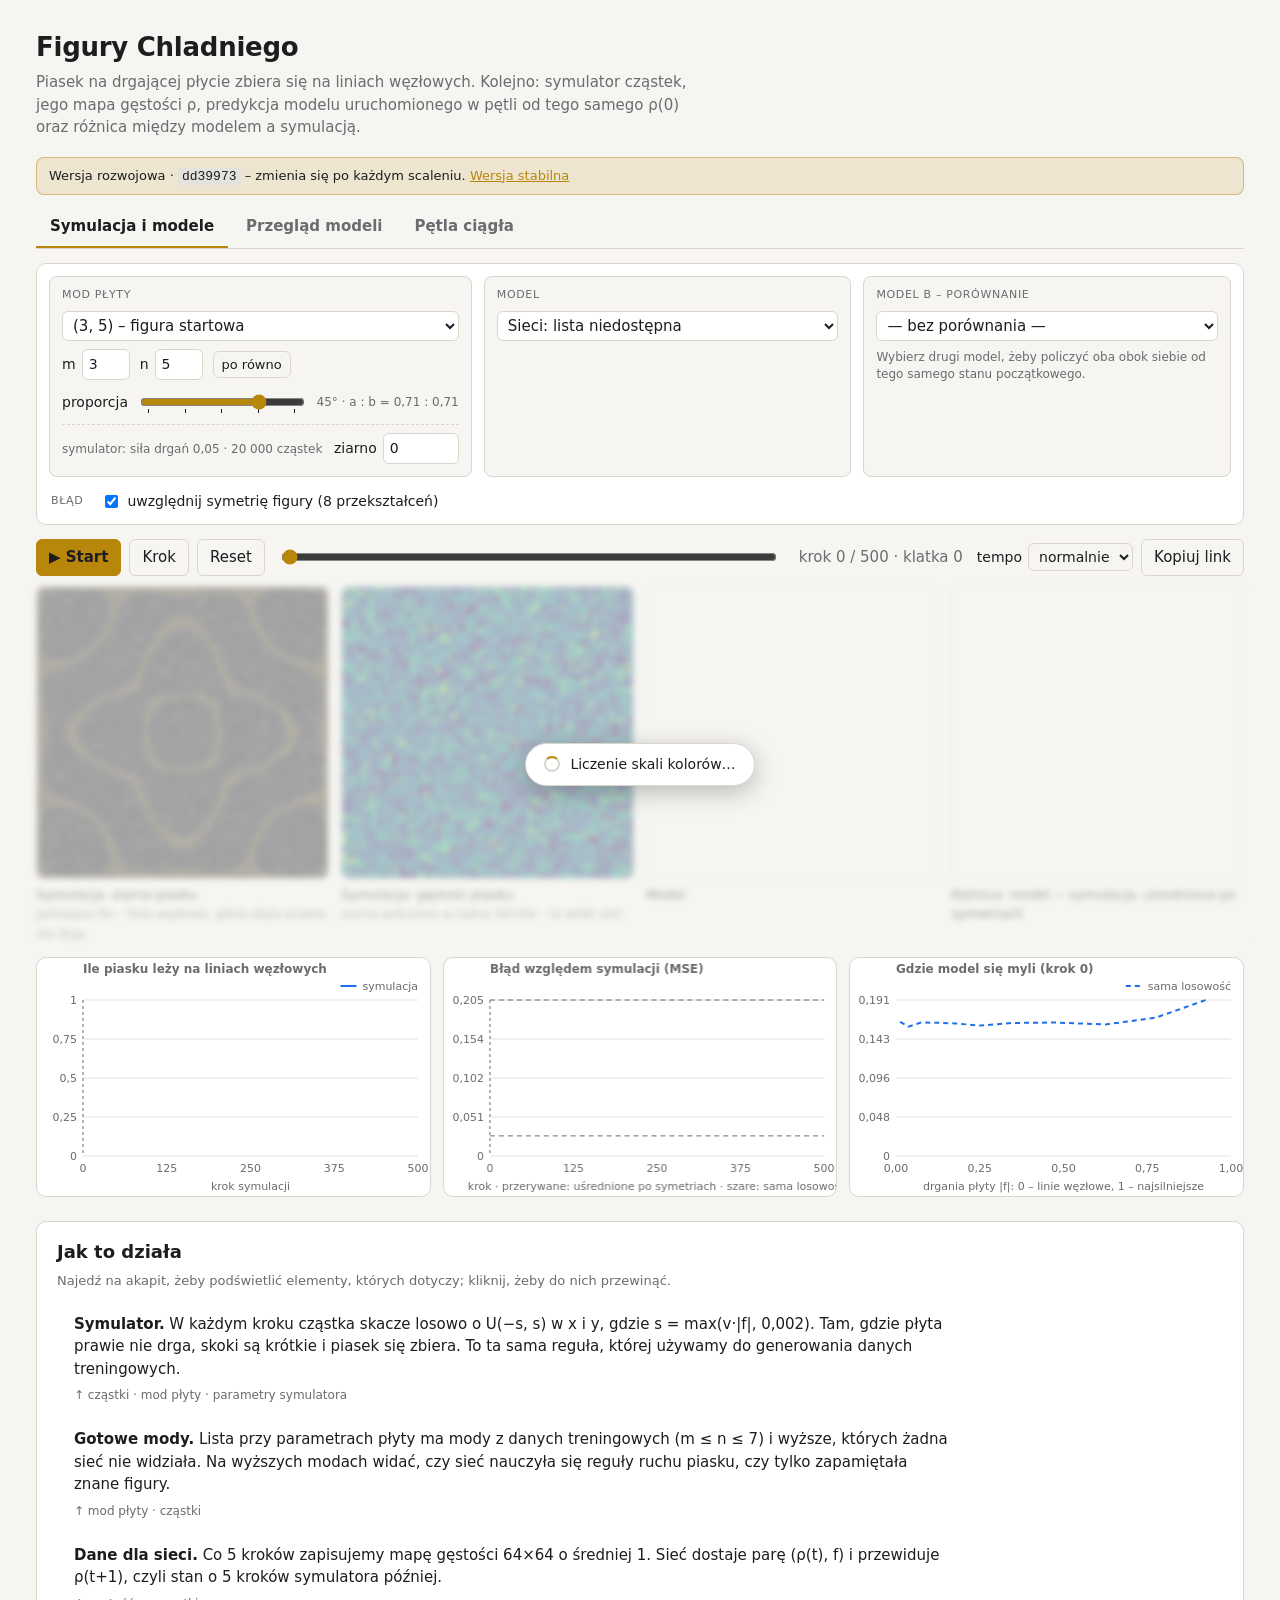
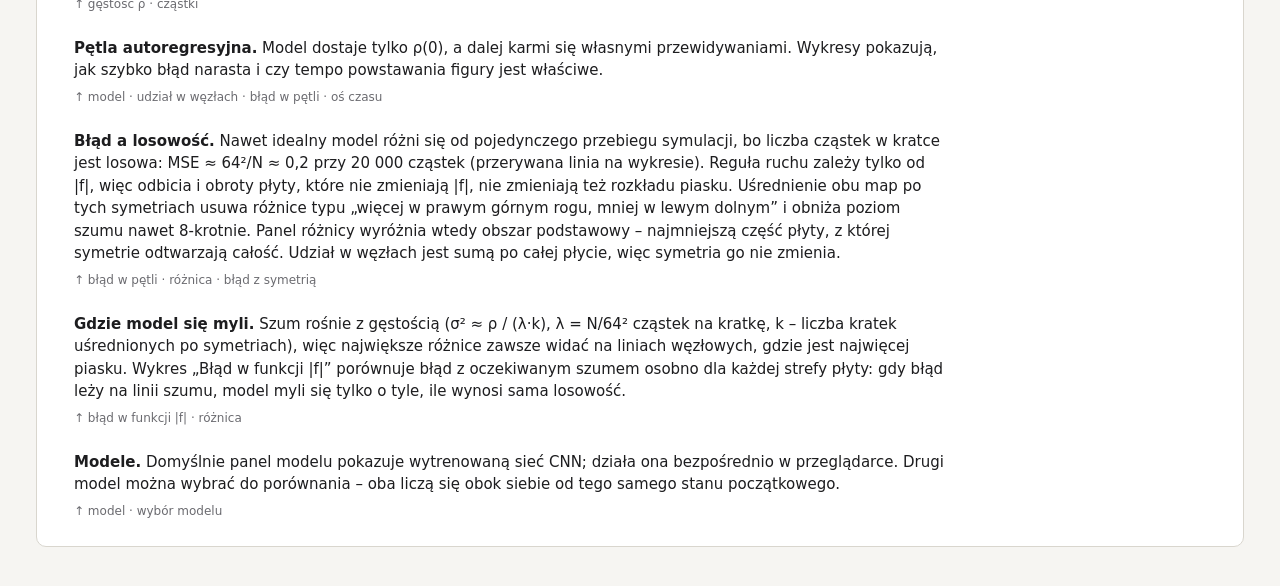
<file: dev/index.html>
<!doctype html>
<html lang="pl">
  <head>
    <meta charset="utf-8" />
    <meta name="viewport" content="width=device-width, initial-scale=1" />
    <title>Figury Chladniego – symulacja i sieć</title>
    <script type="module" crossorigin src="./assets/index-CueHXEUE.js"></script>
    <link rel="stylesheet" crossorigin href="./assets/index-B7C0T3Rq.css">
  </head>
  <body>
    <header>
      <h1>Figury Chladniego</h1>
      <p class="lead">
        Piasek na drgającej płycie zbiera się na liniach węzłowych. Kolejno: symulator cząstek, jego mapa gęstości ρ,
        predykcja modelu uruchomionego w pętli od tego samego ρ(0) oraz różnica między modelem a symulacją.
      </p>
      <p class="site-banner" id="site-banner" hidden></p>
      <nav class="tabs" role="tablist" aria-label="Widok">
        <button role="tab" id="tab-btn-sim" aria-selected="true" aria-controls="tab-sim">Symulacja i modele</button>
        <button role="tab" id="tab-btn-overview" aria-selected="false" aria-controls="tab-overview">Przegląd modeli</button>
        <button role="tab" id="tab-btn-loop" aria-selected="false" aria-controls="tab-loop">Pętla ciągła</button>
      </nav>
    </header>

    <main>
      <div id="tab-sim" role="tabpanel" aria-labelledby="tab-btn-sim">
        <section class="controls" aria-label="Parametry">
          <fieldset id="fs-mode" class="card">
            <legend>Mod płyty</legend>
            <select id="preset" class="wide" aria-label="Gotowy mod" title="Gotowe mody: z danych treningowych i wyższe, których sieci nie widziały">
              <option value="custom">własny mod</option>
            </select>
            <div class="row mode-row">
              <label title="m – liczba półfal fali stojącej (pierwszy składnik)">m <input id="m" type="number" min="1" max="16" step="1" value="3" /></label>
              <label title="n – liczba półfal fali stojącej (drugi składnik)">n <input id="n" type="number" min="1" max="16" step="1" value="5" /></label>
              <button id="mix-equal" type="button" class="small" title="Oba składniki po równo: a = b = 1/√2 (θ = 45°)">po równo</button>
            </div>
            <div class="row mix-row" title="Proporcja składników fali: f = a·sin(πnx)·sin(πmy) + b·sin(πmx)·sin(πny), a = cos θ, b = sin θ. Liczy się tylko proporcja a : b – razem z m, n wyznacza figurę.">
              <label for="theta">proporcja</label>
              <input id="theta" type="range" min="-90" max="90" step="5" value="45" list="theta-ticks" aria-label="Proporcja a : b (kąt θ)" />
              <datalist id="theta-ticks">
                <option value="-90"></option><option value="-45"></option><option value="0"></option><option value="45"></option><option value="90"></option>
              </datalist>
              <output id="theta-out" for="theta"></output>
              <input id="a" type="hidden" value="0.7071" />
              <input id="b" type="hidden" value="0.7071" />
            </div>
            <div class="row sim" id="fs-sim">
              <span class="hint fixed-params" title="Stałe, bo wszystkie modele uczono przy tych wartościach i żaden nie dostaje ich na wejściu">symulator: siła drgań 0,05 · 20 000 cząstek</span>
              <label title="Ziarno losowania: ta sama wartość daje ten sam przebieg symulacji">ziarno <input id="seed" type="number" min="0" step="1" value="0" /></label>
            </div>
          </fieldset>
          <fieldset id="fs-model-a" class="card">
            <legend id="legend-a">Model</legend>
            <select id="predictor" class="wide" aria-label="Model" title="Model, który przewiduje kolejne kroki od tego samego stanu początkowego co symulacja">
              <option value="loading" disabled selected>Sieci: wczytywanie listy…</option>
            </select>
            <p class="model-desc hint" id="model-desc-a" aria-live="polite"></p>
          </fieldset>
          <fieldset id="fs-model-b" class="card">
            <legend>Model B – porównanie</legend>
            <select id="predictor-b" class="wide" aria-label="Model do porównania" title="Drugi model (B) liczony obok pierwszego (A) od tego samego stanu początkowego">
              <option value="none" selected>— bez porównania —</option>
            </select>
            <p class="model-desc hint" id="model-desc-b" aria-live="polite"></p>
          </fieldset>
          <div class="errbar" id="fs-err">
            <span class="bar-title">Błąd</span>
            <label id="lbl-diff-target" hidden title="Którą różnicę pokazać w panelu różnicy">
              różnica
              <select id="diff-target">
                <option value="a">A − symulacja</option>
                <option value="b">B − symulacja</option>
                <option value="ab">A − B</option>
              </select>
            </label>
            <label id="lbl-sym" title="Uśrednia obie mapy po odbiciach i obrotach, które nie zmieniają |f| – różnice wynikające tylko z losowości znikają">
              <input id="sym" type="checkbox" checked /><span>uwzględnij symetrię figury (<span id="sym-info"></span>)</span>
            </label>
          </div>
        </section>

        <section class="timeline" id="timeline" aria-label="Odtwarzanie i oś czasu">
          <div class="buttons">
            <button id="play" class="primary">▶ Start</button>
            <button id="step">Krok</button>
            <button id="reset">Reset</button>
          </div>
          <input id="time" type="range" min="0" max="0" step="1" value="0" aria-label="Klatka" />
          <span id="time-out">t = 0</span>
          <div class="buttons">
            <label>tempo
              <select id="speed">
                <option value="0.3333">wolno</option>
                <option value="2" selected>normalnie</option>
                <option value="5">szybko</option>
              </select>
            </label>
            <button id="share" title="Kopiuje adres strony z bieżącymi ustawieniami (mod, modele, widoczny krok) – kto go otworzy, zobaczy ten sam widok">Kopiuj link</button>
          </div>
        </section>

        <section class="panels">
          <div class="loader" id="loader" hidden role="status" aria-live="polite">
            <div class="loader-card"><span class="spinner" aria-hidden="true"></span><span id="loader-text"></span></div>
          </div>
          <figure>
            <canvas id="particles" width="512" height="512"></canvas>
            <figcaption>Symulacja: ziarna piasku<br /><span class="hint">jaśniejsze tło – linie węzłowe, gdzie płyta prawie nie drga</span></figcaption>
          </figure>
          <figure>
            <canvas id="rho-sim" width="512" height="512"></canvas>
            <figcaption>Symulacja: gęstość piasku<br /><span class="hint">ziarna policzone w siatce 64×64 – to widzi sieć<span id="sim-blur"></span></span><br /><span class="hint" id="color-scale"></span></figcaption>
          </figure>
          <figure>
            <canvas id="rho-pred" width="512" height="512"></canvas>
            <figcaption><span id="pred-prefix">Model</span><span id="pred-label"></span><br /><span class="hint" id="pred-mass"></span></figcaption>
          </figure>
          <figure id="fig-pred-b" hidden>
            <canvas id="rho-pred-b" width="512" height="512"></canvas>
            <figcaption>Model B: <span id="pred-label-b"></span><br /><span class="hint" id="pred-mass-b"></span></figcaption>
          </figure>
          <figure>
            <canvas id="rho-diff" width="512" height="512"></canvas>
            <figcaption>
              <span id="diff-title">Różnica: model − symulacja</span><span id="diff-mode"></span><br />
              <span class="hint"><span class="swatch over"></span><span id="diff-over">model ma za dużo piasku</span> <span class="swatch under"></span><span id="diff-under">za mało</span>
              · skala ±<span id="diff-scale">0</span></span>
            </figcaption>
          </figure>
        </section>

        <section class="charts">
          <canvas id="chart-nodal"></canvas>
          <canvas id="chart-mse"></canvas>
          <canvas id="chart-field"></canvas>
        </section>

        <section class="compare" id="compare" hidden aria-label="Porównanie modeli">
          <table>
            <thead>
              <tr><th></th><th>ilość piasku</th><th id="cmp-err-head">błąd względem symulacji</th><th>piasek na liniach węzłowych</th></tr>
            </thead>
            <tbody id="cmp-body"></tbody>
          </table>
          <p class="hint" id="cmp-note"></p>
        </section>

        <section class="about">
          <h2>Jak to działa</h2>
          <p class="about-hint">Najedź na akapit, żeby podświetlić elementy, których dotyczy; kliknij, żeby do nich przewinąć.</p>
          <ul>
            <li data-show="particles fs-mode fs-sim">
              <b>Symulator.</b> W każdym kroku cząstka skacze losowo o U(−s, s) w x i y, gdzie s = max(v·|f|, 0,002).
              Tam, gdzie płyta prawie nie drga, skoki są krótkie i piasek się zbiera. To ta sama reguła, której
              używamy do generowania danych treningowych.
            </li>
            <li data-show="fs-mode particles">
              <b>Gotowe mody.</b> Lista przy parametrach płyty ma mody z danych treningowych (m ≤ n ≤ 7) i wyższe,
              których żadna sieć nie widziała. Na wyższych modach widać, czy sieć nauczyła się reguły ruchu piasku,
              czy tylko zapamiętała znane figury.
            </li>
            <li data-show="rho-sim particles">
              <b>Dane dla sieci.</b> Co 5 kroków zapisujemy mapę gęstości 64×64 o średniej 1. Sieć dostaje parę
              (ρ(t), f) i przewiduje ρ(t+1), czyli stan o 5 kroków symulatora później.
            </li>
            <li data-show="rho-pred chart-nodal chart-mse timeline">
              <b>Pętla autoregresyjna.</b> Model dostaje tylko ρ(0), a dalej karmi się własnymi przewidywaniami. Wykresy
              pokazują, jak szybko błąd narasta i czy tempo powstawania figury jest właściwe.
            </li>
            <li data-show="chart-mse rho-diff lbl-sym">
              <b>Błąd a losowość.</b> Nawet idealny model różni się od pojedynczego przebiegu symulacji, bo liczba
              cząstek w kratce jest losowa: MSE ≈ 64²/N ≈ 0,2 przy 20 000 cząstek (przerywana linia na wykresie).
              Reguła ruchu zależy tylko od |f|, więc odbicia i obroty płyty, które nie zmieniają |f|, nie zmieniają też
              rozkładu piasku. Uśrednienie obu map po tych symetriach usuwa różnice typu „więcej w prawym górnym rogu,
              mniej w lewym dolnym” i obniża poziom szumu nawet 8-krotnie. Panel różnicy wyróżnia wtedy obszar
              podstawowy – najmniejszą część płyty, z której symetrie odtwarzają całość. Udział w węzłach jest sumą po
              całej płycie, więc symetria go nie zmienia.
            </li>
            <li data-show="chart-field rho-diff">
              <b>Gdzie model się myli.</b> Szum rośnie z gęstością (σ² ≈ ρ / (λ·k), λ = N/64² cząstek na kratkę, k –
              liczba kratek uśrednionych po symetriach), więc największe różnice zawsze widać na liniach węzłowych, gdzie
              jest najwięcej piasku. Wykres „Błąd w funkcji |f|” porównuje błąd z oczekiwanym szumem osobno dla każdej
              strefy płyty: gdy błąd leży na linii szumu, model myli się tylko o tyle, ile wynosi sama losowość.
            </li>
            <li data-show="rho-pred predictor">
              <b>Modele.</b> Domyślnie panel modelu pokazuje wytrenowaną sieć CNN; działa ona bezpośrednio w
              przeglądarce. Drugi model można wybrać do porównania – oba liczą się obok siebie od tego samego stanu
              początkowego.
            </li>
          </ul>
        </section>
      </div>
      <section id="tab-overview" class="overview" role="tabpanel" aria-labelledby="tab-btn-overview" hidden>
        <p class="lead">
          Każdy gotowy mod uruchomiony dla wszystkich modeli z listy, od tego samego rozsypania piasku (ziarno 0).
          Kolor opisu pod mapą mówi, jak daleko błąd modelu jest od samej losowości symulacji: zielony – blisko,
          żółty – kilka razy więcej, czerwony – wyraźnie więcej.
        </p>
        <div class="overview-bar">
          <div class="step-switch" id="ov-steps" role="group" aria-label="Krok symulacji">
            krok
            <button data-step="50" aria-pressed="false">50</button>
            <button data-step="150" aria-pressed="false">150</button>
            <button data-step="500" aria-pressed="true">500</button>
          </div>
          <div class="progress" aria-hidden="true"><div class="progress-fill" id="ov-progress"></div></div>
          <span class="hint" id="ov-status" role="status" aria-live="polite"></span>
        </div>
        <div class="overview-grid-wrap"><table class="overview-grid" id="ov-grid"></table></div>
        <h2>Błąd w czasie (z symetrią)</h2>
        <div class="ov-legend" id="ov-legend"></div>
        <div class="overview-charts" id="ov-charts"></div>
      </section>
      <section id="tab-loop" class="loop" role="tabpanel" aria-labelledby="tab-btn-loop" hidden>
        <p class="lead">
          Symulator i model liczą się bez końca. Kliknięcie modu zmienia pole drgań <b>w trakcie</b>, bez resetu: od
          następnego kroku obaj dostają nowe pole, a piasek zostaje tam, gdzie był, i przechodzi do nowej figury.
          Takiego przejścia sieci nie widziały w treningu – widać tu, czy model jest stabilny na długim horyzoncie
          i czy po każdej zmianie błąd wraca do poziomu samej losowości.
        </p>
        <section class="controls loop-controls" aria-label="Parametry pętli">
          <fieldset class="card" id="lp-fs-model">
            <legend>Model</legend>
            <select id="lp-model" class="wide" aria-label="Model w pętli ciągłej">
              <option value="" disabled selected>wczytywanie listy…</option>
            </select>
            <p class="model-desc hint" id="lp-model-desc" aria-live="polite"></p>
            <span class="hint fixed-params" title="Stałe, bo wszystkie modele uczono przy tych wartościach i żaden nie dostaje ich na wejściu">symulator: siła drgań 0,05 · 20 000 cząstek · ziarno 0</span>
          </fieldset>
          <fieldset class="card" id="lp-fs-modes">
            <legend>Mod płyty – kliknij, żeby zmienić pole w trakcie</legend>
            <div class="lp-modes" id="lp-modes" role="group" aria-label="Mod płyty"></div>
          </fieldset>
        </section>

        <section class="timeline" aria-label="Sterowanie pętlą">
          <div class="buttons">
            <button id="lp-play" class="primary">▶ Start</button>
            <button id="lp-reset" title="Nowe rozsypanie piasku z rozkładu równomiernego">Reset</button>
          </div>
          <span id="lp-status" class="lp-status" role="status" aria-live="off"></span>
          <span id="lp-rate" class="hint lp-rate"></span>
          <div class="buttons">
            <label>tempo
              <select id="lp-speed">
                <option value="0.3333">wolno</option>
                <option value="2" selected>normalnie</option>
                <option value="5">szybko</option>
              </select>
            </label>
            <button id="lp-share" title="Kopiuje adres strony z tą zakładką, modelem i modem">Kopiuj link</button>
          </div>
        </section>

        <section class="panels">
          <figure>
            <canvas id="lp-particles" width="512" height="512"></canvas>
            <figcaption>Symulacja: ziarna piasku<br /><span class="hint">jaśniejsze tło – linie węzłowe bieżącego modu</span></figcaption>
          </figure>
          <figure>
            <canvas id="lp-rho-sim" width="512" height="512"></canvas>
            <figcaption>Symulacja: gęstość piasku<br /><span class="hint">skala kolorów dopasowuje się płynnie do figury</span></figcaption>
          </figure>
          <figure>
            <canvas id="lp-rho-pred" width="512" height="512"></canvas>
            <figcaption>Model: <span id="lp-pred-label"></span><br /><span class="hint" id="lp-pred-mass"></span></figcaption>
          </figure>
          <figure>
            <canvas id="lp-rho-diff" width="512" height="512"></canvas>
            <figcaption>
              Różnica: model − symulacja, uśredniona po symetriach<br />
              <span class="hint"><span class="swatch over"></span>za dużo piasku <span class="swatch under"></span>za mało
              · skala ±<span id="lp-diff-scale">0</span></span>
            </figcaption>
          </figure>
        </section>

        <section class="charts loop-charts">
          <canvas id="lp-chart-mse"></canvas>
          <canvas id="lp-chart-nodal"></canvas>
        </section>
      </section>
    </main>
    <footer class="site-footer" id="site-footer" hidden></footer>
  </body>
</html>
</file>
<file: dev/assets/index-B7C0T3Rq.css>
:root{--bg: #f6f5f2;--panel: #ffffff;--fg: #1d1d1f;--fg-muted: #6b6b70;--grid: #e4e2dc;--border: #d9d6ce;--accent: #b8860b;--sim: #1f6feb;--pred: #d1495b;--pred-b: #7c3aed;color-scheme:light}@media (prefers-color-scheme: dark){:root{--bg: #141416;--panel: #1c1c1f;--fg: #ececee;--fg-muted: #9a9aa2;--grid: #2c2c31;--border: #34343a;--accent: #e0b04a;--sim: #58a6ff;--pred: #ff7b8a;--pred-b: #b794f4;color-scheme:dark}}*{box-sizing:border-box}[hidden]{display:none!important}body{margin:0;background:var(--bg);color:var(--fg);font:15px/1.5 system-ui,-apple-system,Segoe UI,sans-serif}header,main{max-width:1240px;margin:0 auto;padding:0 16px}header{padding-top:28px}h1{margin:0 0 4px;font-size:26px;letter-spacing:-.01em}h2{font-size:18px;margin:0 0 8px}.lead{margin:0 0 18px;color:var(--fg-muted);max-width:70ch}.hint{color:var(--fg-muted);font-size:12px}.controls{display:grid;grid-template-columns:1.15fr 1fr 1fr;gap:12px;background:var(--panel);border:1px solid var(--border);border-radius:10px;padding:12px}fieldset{border:0;margin:0;padding:0;min-width:0}.card{display:flex;flex-direction:column;gap:8px;background:var(--bg);border:1px solid var(--border);border-radius:8px;padding:10px 12px 12px}.card legend{float:left;width:100%;margin:0;padding:0}.card .row{display:flex;flex-wrap:wrap;gap:10px;align-items:center}.card .row.sim{margin-top:auto;padding-top:8px;border-top:1px dashed var(--border);justify-content:space-between}.card select.wide{width:100%}.mode-row{gap:8px 10px}.mode-row #m,.mode-row #n{width:48px}.mix-row{flex-wrap:nowrap}.mix-row input[type=range]{flex:1;min-width:0}#theta-out{min-width:118px;font-size:12px;text-align:right;font-variant-numeric:tabular-nums}button.small{padding:3px 8px;font-size:13px}.model-desc{margin:0;line-height:1.45}.errbar{grid-column:1 / -1;display:flex;flex-wrap:wrap;gap:8px 18px;align-items:center;padding:2px 2px 0}.bar-title,legend{font-size:11px;text-transform:uppercase;letter-spacing:.06em;color:var(--fg-muted)}label{display:inline-flex;align-items:center;gap:6px;font-size:14px}input[type=number]{width:76px}input,select,button{font:inherit;color:var(--fg);background:var(--bg);border:1px solid var(--border);border-radius:6px;padding:4px 6px}.card input,.card select{background:var(--panel)}input[type=range]{padding:0;accent-color:var(--accent)}output{min-width:44px;font-variant-numeric:tabular-nums;color:var(--fg-muted)}.buttons{display:flex;gap:8px;align-items:center}button{cursor:pointer;padding:6px 12px}button.primary{background:var(--accent);border-color:var(--accent);color:#1d1d1f;font-weight:600}.timeline{display:flex;flex-wrap:wrap;gap:10px 14px;align-items:center;margin:14px 0 10px}.timeline input{flex:1;min-width:200px;accent-color:var(--accent)}#time-out{font-variant-numeric:tabular-nums;min-width:170px;text-align:right;color:var(--fg-muted)}@media (max-width: 1000px){.controls{grid-template-columns:1fr 1fr}#fs-mode{grid-column:1 / -1}}@media (max-width: 640px){.controls{grid-template-columns:1fr}.timeline input{order:3;flex-basis:100%}#time-out{min-width:0}}.panels{display:grid;grid-template-columns:repeat(4,1fr);gap:12px}.swatch{display:inline-block;width:9px;height:9px;border-radius:2px;margin:0 3px 0 4px;vertical-align:baseline}.swatch.over{background:#b2182b}.swatch.under{background:#2166ac}@media (max-width: 1100px){.panels{grid-template-columns:repeat(2,1fr)}}figure{margin:0}figure canvas{width:100%;height:auto;aspect-ratio:1;display:block;border-radius:8px;border:1px solid var(--border);image-rendering:pixelated}figcaption{font-size:13px;margin-top:6px}.charts{display:grid;grid-template-columns:repeat(3,1fr);gap:12px;margin-top:14px}@media (max-width: 1100px){.charts{grid-template-columns:1fr 1fr}.charts canvas:last-child{grid-column:1 / -1}}.charts canvas{width:100%;height:240px;display:block;background:var(--panel);border:1px solid var(--border);border-radius:10px}.about{margin:24px 0 40px;background:var(--panel);border:1px solid var(--border);border-radius:10px;padding:16px 20px}.about ul{margin:0;padding-left:18px}.about li{margin-bottom:8px;max-width:95ch}code{font-size:13px;background:var(--grid);padding:1px 4px;border-radius:4px}@media (max-width: 860px){.panels,.charts{grid-template-columns:1fr}}.about-hint{margin:-2px 0 12px;font-size:13px;color:var(--fg-muted)}.about ul{list-style:none;padding:0;display:grid;gap:4px}.about li{margin:0;padding:10px 14px;border-radius:8px;cursor:pointer;border-left:3px solid transparent;transition:background-color .2s ease,border-color .2s ease}.about li:hover,.about li.active,.about li:focus-visible{background:color-mix(in srgb,var(--accent) 9%,transparent);border-left-color:var(--accent);outline:none}.about-targets{display:block;margin-top:6px;font-size:12px;color:var(--fg-muted);transition:color .2s ease}.about li.active .about-targets{color:var(--accent)}.panels figure,.charts canvas,.controls>*,.timeline{transition:opacity .25s ease,filter .25s ease}body.explaining :is(.panels figure,.charts canvas,.controls>*,.timeline):not(.hl):not(:has(.hl)){opacity:.3;filter:saturate(.35)}.controls>*>*{transition:opacity .25s ease,filter .25s ease}body.explaining .controls>:has(.hl)>:not(.hl):not(:has(.hl)):not(legend){opacity:.3;filter:saturate(.35)}.hl{--ring: 0 0 0 2px var(--accent), 0 0 22px 2px color-mix(in srgb, var(--accent) 40%, transparent)}figure.hl canvas,canvas.hl,fieldset.hl,label.hl,select.hl,.row.hl,.timeline.hl{box-shadow:var(--ring);border-radius:8px;transition:box-shadow .25s ease}label.hl,.row.hl,.timeline.hl{padding:4px 6px;margin:-4px -6px}figure.hl figcaption{color:var(--accent);transition:color .25s ease}@media (prefers-reduced-motion: reduce){.about li,.about-targets,.panels figure,.charts canvas,.controls>*,.timeline,.hl{transition:none}}.fixed-params{font-size:12px;color:var(--fg-muted)}.panels.comparing{grid-template-columns:repeat(5,1fr)}@media (max-width: 1100px){.panels.comparing{grid-template-columns:repeat(3,1fr)}}.compare{margin-top:14px;background:var(--panel);border:1px solid var(--border);border-radius:10px;padding:10px 14px;overflow-x:auto}.compare table{border-collapse:collapse;width:100%;font-size:14px;font-variant-numeric:tabular-nums}.compare th,.compare td{text-align:right;padding:5px 10px;border-bottom:1px solid var(--grid);white-space:nowrap}.compare th:first-child,.compare td:first-child{text-align:left}.compare th{font-weight:600;font-size:12px;color:var(--fg-muted)}.compare tr:last-child td{border-bottom:0}.compare .dot{display:inline-block;width:9px;height:9px;border-radius:50%;margin-right:6px}.compare p{margin:6px 0 0}@media (max-width: 860px){.panels.comparing{grid-template-columns:1fr}}.panels{position:relative}.loader{position:absolute;top:-6px;right:-6px;bottom:-6px;left:-6px;z-index:2;display:flex;align-items:center;justify-content:center;background:color-mix(in srgb,var(--bg) 60%,transparent);backdrop-filter:blur(3px);-webkit-backdrop-filter:blur(3px);border-radius:12px;animation:loader-in .2s ease .15s both}.loader-card{display:flex;align-items:center;gap:10px;background:var(--panel);border:1px solid var(--border);border-radius:999px;padding:10px 18px;font-size:14px;box-shadow:0 6px 24px #00000040}.spinner{width:16px;height:16px;flex:none;border-radius:50%;border:2px solid var(--border);border-top-color:var(--accent);animation:spin .8s linear infinite}@keyframes spin{to{transform:rotate(360deg)}}@keyframes loader-in{0%{opacity:0}to{opacity:1}}@media (prefers-reduced-motion: reduce){.spinner{animation:none;background:var(--accent)}.loader{animation:none}}.tabs{display:flex;gap:4px;margin:4px 0 14px;border-bottom:1px solid var(--border)}.tabs button{border:0;border-bottom:2px solid transparent;border-radius:0;background:none;padding:8px 14px;color:var(--fg-muted);font-weight:600}.tabs button[aria-selected=true]{color:var(--fg);border-bottom-color:var(--accent)}.tabs button:hover{color:var(--fg)}.overview .lead{max-width:90ch}.overview-bar{display:flex;flex-wrap:wrap;align-items:center;gap:14px;margin-bottom:12px}.step-switch{display:inline-flex;align-items:center;gap:4px;font-size:14px;color:var(--fg-muted)}.step-switch button{padding:4px 10px}.step-switch button[aria-pressed=true]{background:var(--accent);border-color:var(--accent);color:#1d1d1f;font-weight:600}.progress{flex:1;min-width:160px;max-width:360px;height:6px;border-radius:3px;background:var(--grid);overflow:hidden}.progress-fill{height:100%;width:0;background:var(--accent);transition:width .2s ease}.overview-grid-wrap{overflow-x:auto;background:var(--panel);border:1px solid var(--border);border-radius:10px;padding:8px}.overview-grid{border-collapse:collapse;font-size:12px}.overview-grid th,.overview-grid td{padding:4px 6px;vertical-align:top;text-align:center}.overview-grid thead th{font-weight:600;color:var(--fg-muted);max-width:132px}.overview-grid tbody th{text-align:left;font-weight:600;white-space:normal;max-width:150px}.overview-grid canvas{width:112px;height:112px;display:block;margin:0 auto;border-radius:6px;border:1px solid var(--border);image-rendering:pixelated;background:var(--grid)}.ov-cell{margin-top:3px;font-variant-numeric:tabular-nums;color:var(--fg-muted);white-space:nowrap}.ov-cell.good{color:#3fa45b}.ov-cell.mid{color:#c9952b}.ov-cell.bad{color:var(--pred)}.ov-badge{display:block;margin-top:3px;font-weight:400;font-size:11px;color:var(--fg-muted)}.ov-badge.out,.ov-badge.unseen{color:var(--accent)}.ov-dot{display:inline-block;width:8px;height:8px;border-radius:50%;margin-right:5px;vertical-align:baseline}.ov-legend{display:flex;flex-wrap:wrap;gap:6px 16px;font-size:13px;margin-bottom:8px}.overview-charts{display:grid;grid-template-columns:repeat(3,1fr);gap:12px;margin-bottom:40px}.overview-charts canvas{width:100%;height:200px;display:block;background:var(--panel);border:1px solid var(--border);border-radius:10px}@media (max-width: 1100px){.overview-charts{grid-template-columns:1fr 1fr}}@media (max-width: 860px){.overview-charts{grid-template-columns:1fr}}.site-banner{margin:0 0 12px;padding:8px 12px;border-radius:8px;font-size:13px;background:color-mix(in srgb,var(--accent) 14%,transparent);border:1px solid color-mix(in srgb,var(--accent) 45%,transparent)}.site-banner a,.site-footer a{color:var(--accent)}.site-footer{max-width:1240px;margin:0 auto 28px;padding:0 16px;font-size:12px;color:var(--fg-muted)}.loop-controls{grid-template-columns:minmax(220px,1fr) 2.4fr}.lp-modes{display:flex;flex-direction:column;gap:8px}.lp-group{display:flex;flex-direction:column;gap:4px}.lp-group-title{font-size:11px;color:var(--fg-muted)}.lp-group-buttons{display:flex;flex-wrap:wrap;gap:6px}.lp-mode{display:flex;flex-direction:column;align-items:flex-start;gap:0;padding:4px 10px;background:var(--panel);text-align:left;line-height:1.25}.lp-mode b{font-size:13px;font-variant-numeric:tabular-nums}.lp-mode span{font-size:11px;color:var(--fg-muted)}.lp-mode:hover{border-color:var(--accent)}.lp-mode[aria-pressed=true]{background:var(--accent);border-color:var(--accent);color:#1d1d1f}.lp-mode[aria-pressed=true] span{color:#1d1d1f}.lp-status{flex:1;min-width:220px;font-variant-numeric:tabular-nums;color:var(--fg-muted)}.lp-rate{font-variant-numeric:tabular-nums;min-width:150px}.loop-charts{grid-template-columns:1fr 1fr;margin-bottom:40px}.loop-charts canvas:last-child{grid-column:auto}@media (max-width: 860px){.loop-controls,.loop-charts{grid-template-columns:1fr}}
</file>
